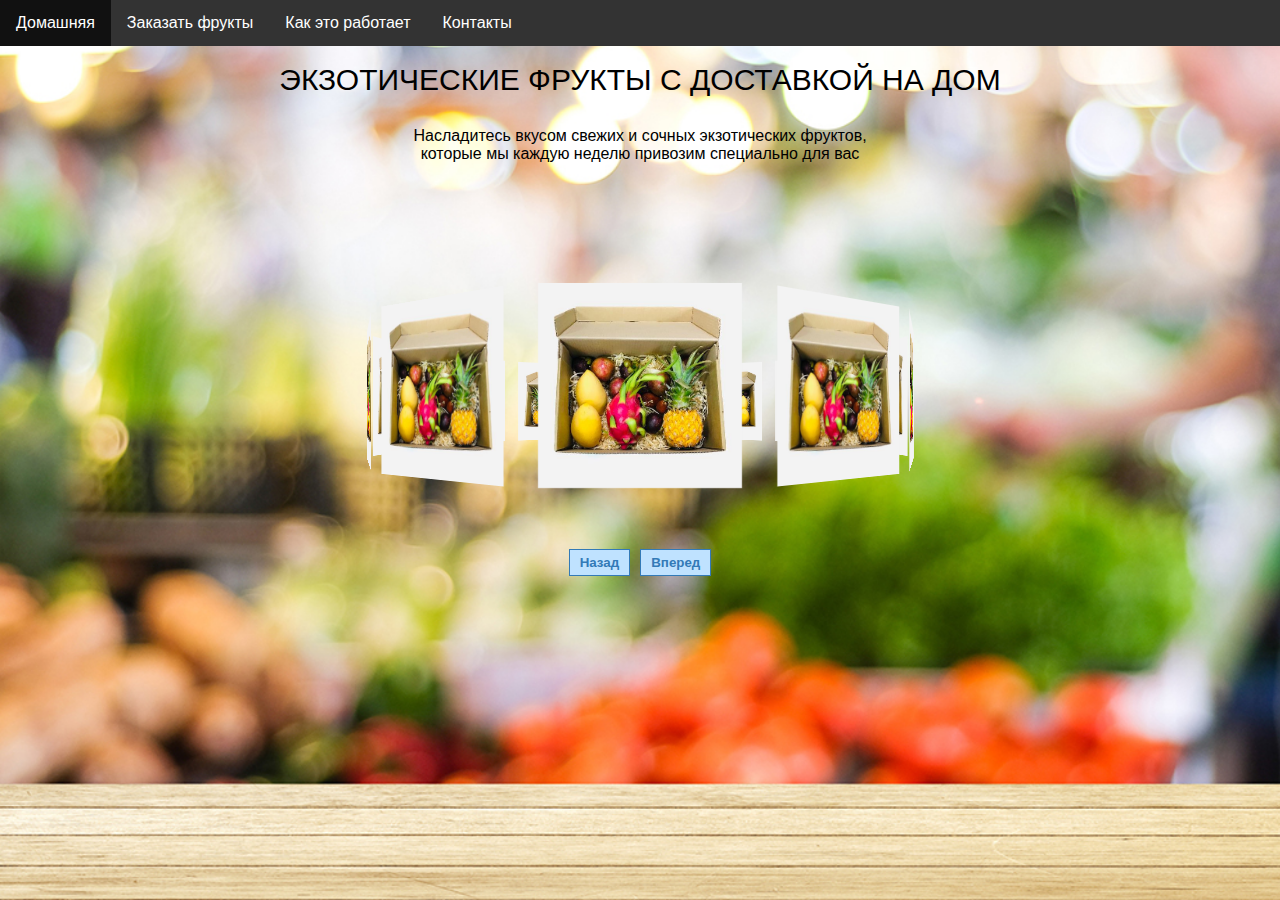
<file: landing/index.html>
<!DOCTYPE html>
<html>
  <head>
    <meta charset="utf-8">
    <link href="css/style.css" rel="stylesheet" type="text/css">
    <link rel="icon" type="img/x-icon" href="ico/favicon.png">
    <title>Fuck yeah</title>
    <script src="js/script.js"></script>
  </head>
  <body>
    <div class="navbar">
        <ul>
            <li>
                <a class="active" href="#">Домашняя</a>
            </li>
            <li>
                <a href="#">Заказать фрукты</a>
            </li>
            <li>
                <a href="#">Как это работает</a>
            </li>
            <li>
                <a href="#">Контакты</a>
            </li>
        </ul>
    </div>

    <div class="text-center" style="margin: 5%;">
      <p class="text-title">ЭКЗОТИЧЕСКИЕ ФРУКТЫ С ДОСТАВКОЙ НА ДОМ</p>
      <p class="text-title-description">Насладитесь вкусом свежих и сочных экзотических фруктов,<br>которые мы каждую неделю привозим специально для вас</p>
    </div>

    <div class="carousel-3d" data-gap="20">
      <figure>
          <div><a href="#any"><img src="img/fruit.jpg" alt=""/></a></div>
          <div><a href="#any"><img src="img/fruit.jpg" alt=""/></a></div>
          <div><a href="#any"><img src="img/fruit.jpg" alt=""/></a></div>
          <div><a href="#any"><img src="img/fruit.jpg" alt=""/></a></div>
          <div><a href="#any"><img src="img/fruit.jpg" alt=""/></a></div>
          <div><a href="#any"><img src="img/fruit.jpg" alt=""/></a></div>
          <div><a href="#any"><img src="img/fruit.jpg" alt=""/></a></div>
          <div><a href="#any"><img src="img/fruit.jpg" alt=""/></a></div>
          <div><a href="#any"><img src="img/fruit.jpg" alt=""/></a></div>
          <div><a href="#any"><img src="img/fruit.jpg" alt=""/></a></div>
          <div><a href="#any"><img src="img/fruit.jpg" alt=""/></a></div>
          <div><a href="#any"><img src="img/fruit.jpg" alt=""/></a></div>
      </figure>
      <nav>
          <button class="nav prev">Назад</button>
          <button class="nav next">Вперед</button>
      </nav>
    </div>

  </body>
</html>
</file>
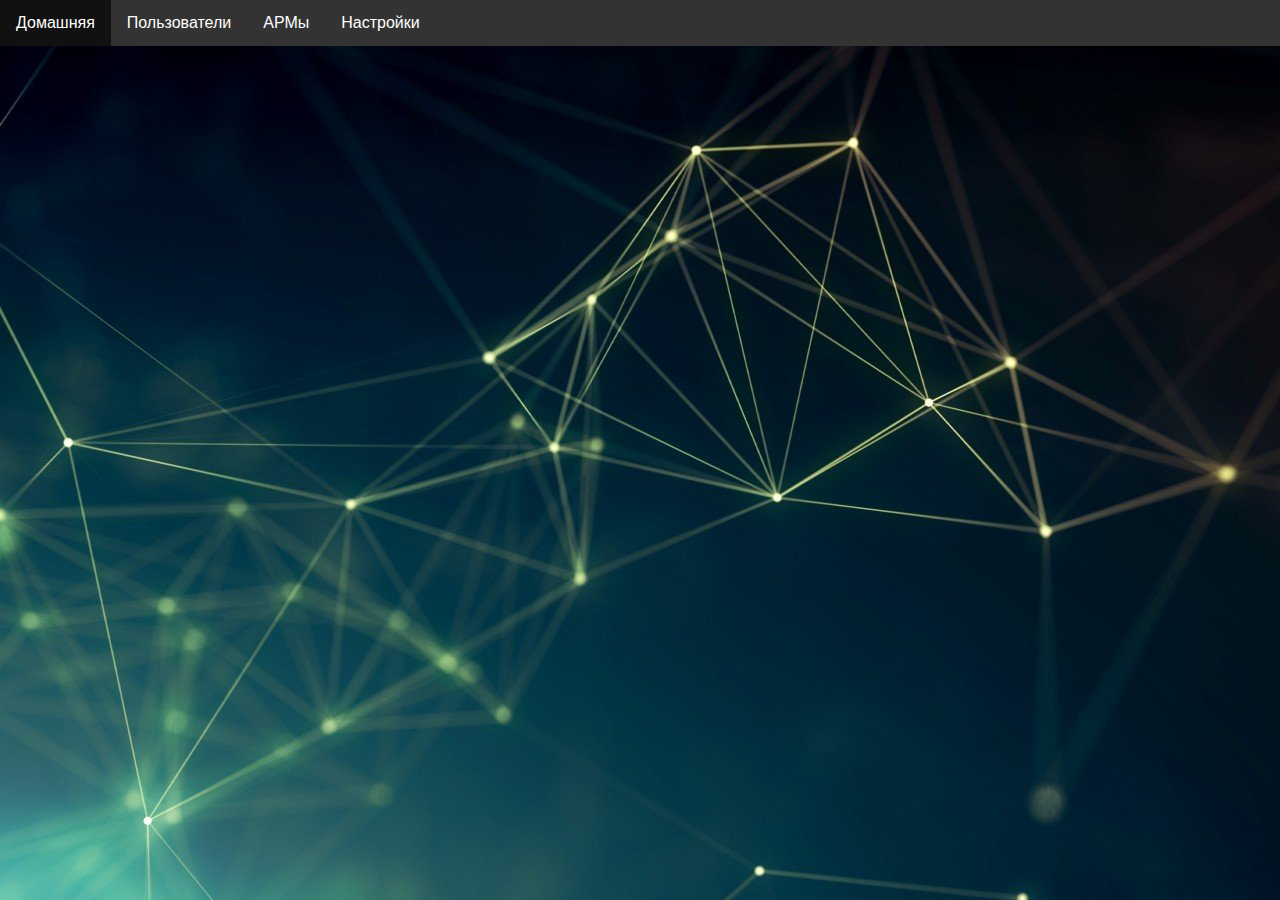
<file: learning/popup/index.html>
<!DOCTYPE html>
<html>
    <head>
        <meta charset="utf-8">
        <title>WA4D0G</title>
        <link rel="icon" type="img/x-icon" href="ico/32/favicon.png">
        <link rel="stylesheet" type="text/css" href="css/site.css">
    </head>
    <body>
        <div class="navbar">
            <ul>
                <li>
                    <a class="active" href="index.html">Домашняя</a>
                </li>
                <li>
                    <a href="pages/users.html">Пользователи</a>
                </li>
                <li>
                    <a href="pages/hosts.html">АРМы</a>
                </li>
                <li>
                    <a href="pages/settings.html">Настройки</a>
                </li>
            </ul>
        </div>
    </body>
</html>
</file>
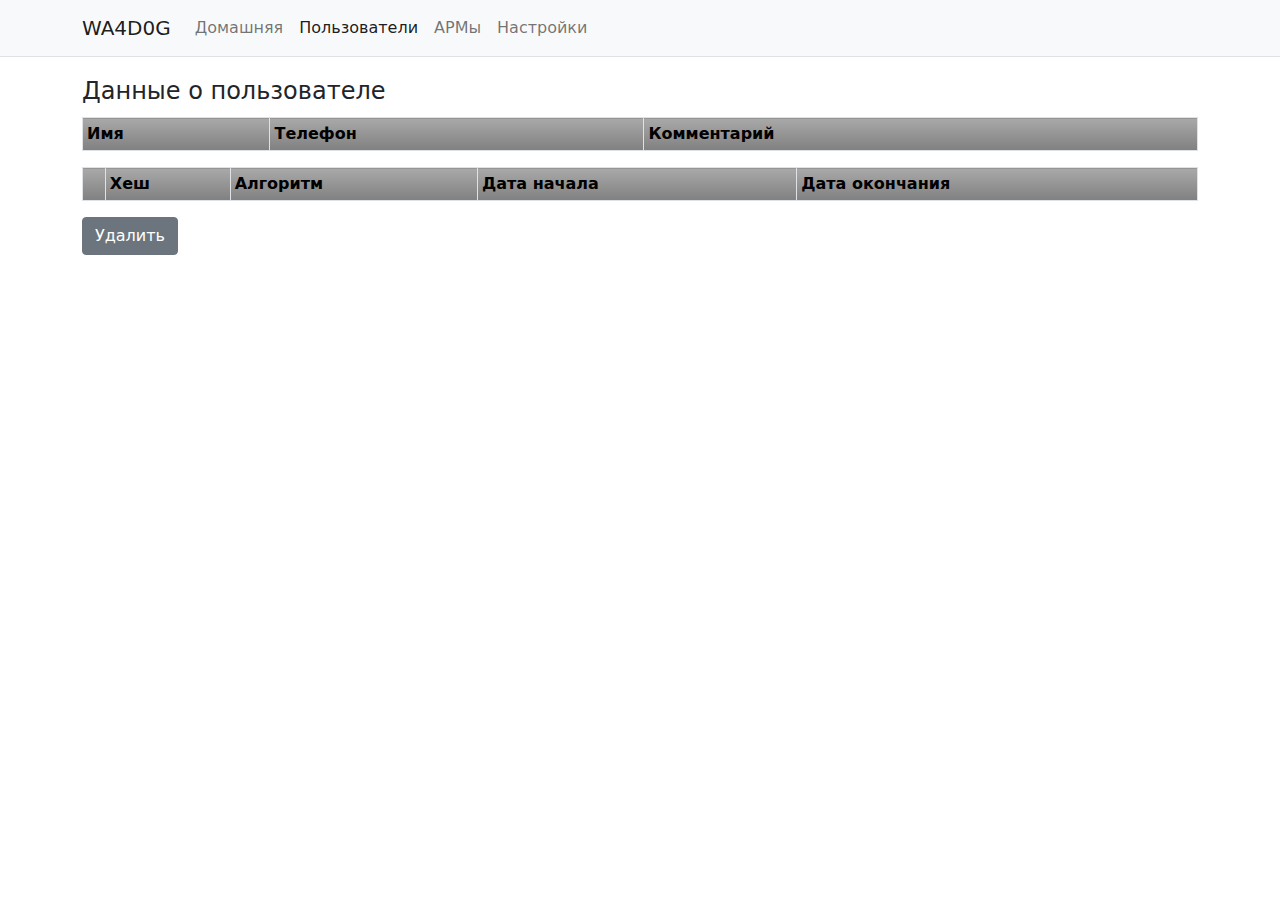
<file: webpanel/pages/current-user.html>
<!DOCTYPE html>
<html lang="ru">
    <head>
        <meta charset="utf-8">
        <title>WA4D0G - Подробности</title>
        <link rel="icon" type="img/x-icon" href="../ico/32/favicon.png">
        <link rel="stylesheet" href="../bootstrap/css/bootstrap.min.css">
        <link rel="stylesheet" href="../bootstrap/css/bootstrap.css">
        <link rel="stylesheet" href="../bootstrap/css/bootstrap-grid.css">
        <link rel="stylesheet" href="../bootstrap/css/bootstrap-reboot.css">
        
        <script src="../bootstrap/js/bootstrap.js"></script>
        <script src="../bootstrap/js/bootstrap.min.js"></script>
        <script src="../bootstrap/js/bootstrap.bundle.js"></script>
        <script src="../bootstrap/js/bootstrap.bundle.min.js"></script>

        <link rel="stylesheet" type="text/css" href="../css/site.css">
    </head>
    <body>
        <header>
            <nav class="navbar navbar-expand-sm navbar-light bg-light border-bottom mb-3">
                <div class="container">
                    <a class="navbar-brand" href="../index.html">WA4D0G</a>
                    <ul class="navbar-nav flex-grow-1">
                        <li class="nav-item">
                            <a class="nav-link" href="../index.html">Домашняя</a>
                        </li>
                        <li class="nav-item">
                            <a class="nav-link active" href="../pages/users.html">Пользователи</a>
                        </li>
                        <li class="nav-item">
                            <a class="nav-link" href="../pages/hosts.html">АРМы</a>
                        </li>
                        <li class="nav-item">
                            <a class="nav-link" href="../pages/settings.html">Настройки</a>
                        </li>
                    </ul>
                </div>
            </nav>
        </header>
        <div class="container">
            <main role="main" class="pb-3">
                <fieldset>
                    <legend>Данные о пользователе</legend>
                    <table class="table table-hover table-sm table-stripped table-bordered">
                        <thead class="thead-dark">
                            <tr>
                                <th>Имя</th>
                                <th>Телефон</th>
                                <th>Комментарий</th>
                            </tr>
                        </thead>
                        <tbody id="currentUserPersonalInfoTable"></tbody>
                    </table>
                    <table class="table table-hover table-sm table-stripped table-bordered">
                        <thead>
                            <tr>
                                <th></th>
                                <th>Хеш</th>
                                <th>Алгоритм</th>
                                <th>Дата начала</th>
                                <th>Дата окончания</th>
                            </tr>
                        </thead>
                        <tbody id="currentUserCertInfoTable"></tbody>
                    </table>
                    <button id="deleteCertificatesButton" class="btn btn-secondary">Удалить</button>
                    <script src="../js/fetch-current-user.js"></script>
                </fieldset>
            </main>
        </div>
    </body>
</html>
</file>
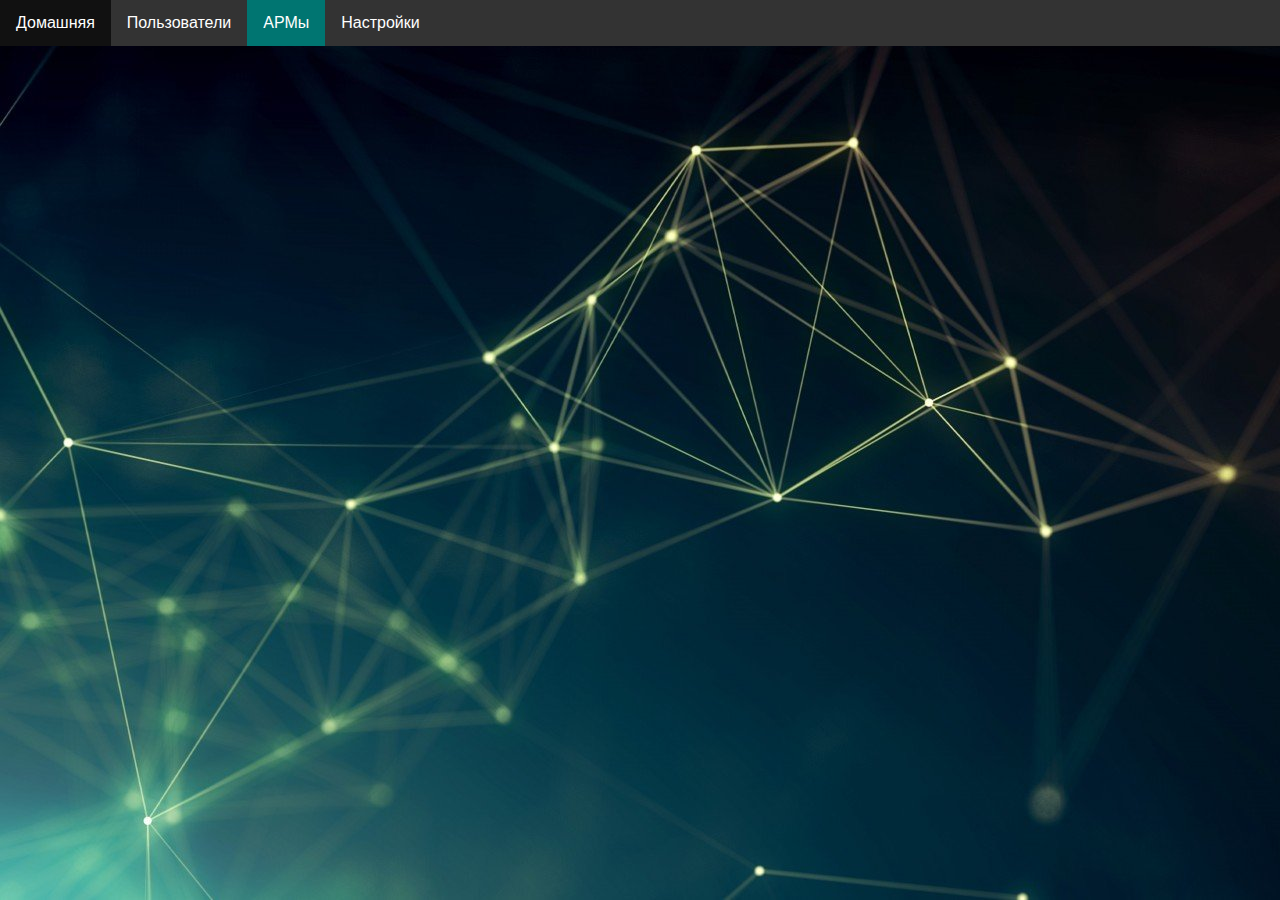
<file: learning/popup/pages/hosts.html>
<!DOCTYPE html>
<html>
    <head>
        <meta charset="utf-8">
        <title>WA4D0G - АРМы</title>
        <link rel="icon" type="img/x-icon" href="../ico/32/favicon.png">
        <link rel="stylesheet" type="text/css" href="../css/site.css">
    </head>
    <body>
        <div class="navbar">
            <ul>
                <li>
                    <a href="../index.html">Домашняя</a>
                </li>
                <li>
                    <a href="../pages/users.html">Пользователи</a>
                </li>
                <li>
                    <a class="active" href="../pages/hosts.html">АРМы</a>
                </li>
                <li>
                    <a href="../pages/settings.html">Настройки</a>
                </li>
            </ul>
        </div>
    </body>
</html>
</file>
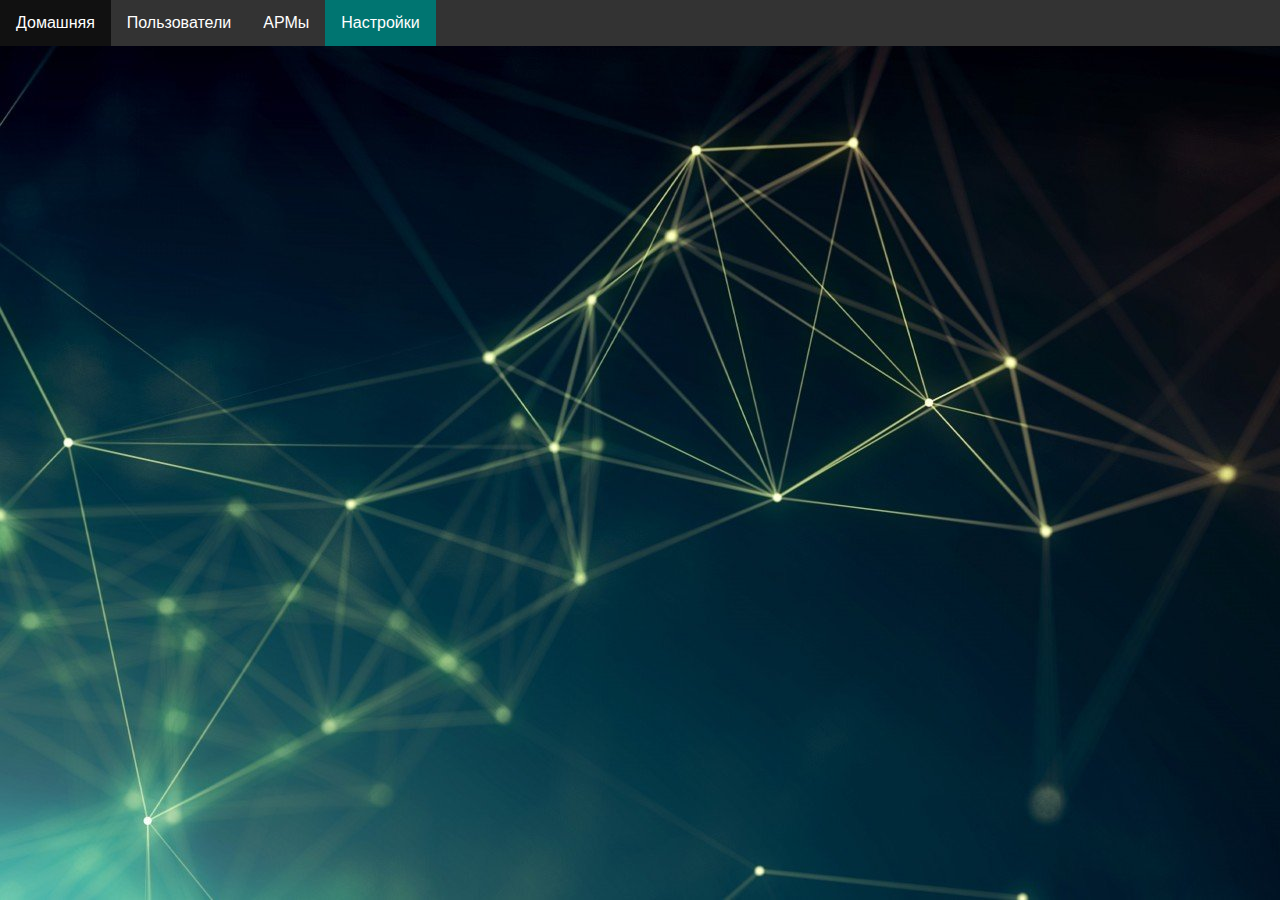
<file: learning/popup/pages/settings.html>
<!DOCTYPE html>
<html>
    <head>
        <meta charset="utf-8">
        <title>WA4D0G - Настройки</title>
        <link rel="icon" type="img/x-icon" href="../ico/32/favicon.png">
        <link rel="stylesheet" type="text/css" href="../css/site.css">
    </head>
    <body>
        <div class="navbar">
            <ul>
                <li>
                    <a href="../index.html">Домашняя</a>
                </li>
                <li>
                    <a href="../pages/users.html">Пользователи</a>
                </li>
                <li>
                    <a href="../pages/hosts.html">АРМы</a>
                </li>
                <li>
                    <a class="active" href="../pages/settings.html">Настройки</a>
                </li>
            </ul>
        </div>
    </body>
</html>
</file>
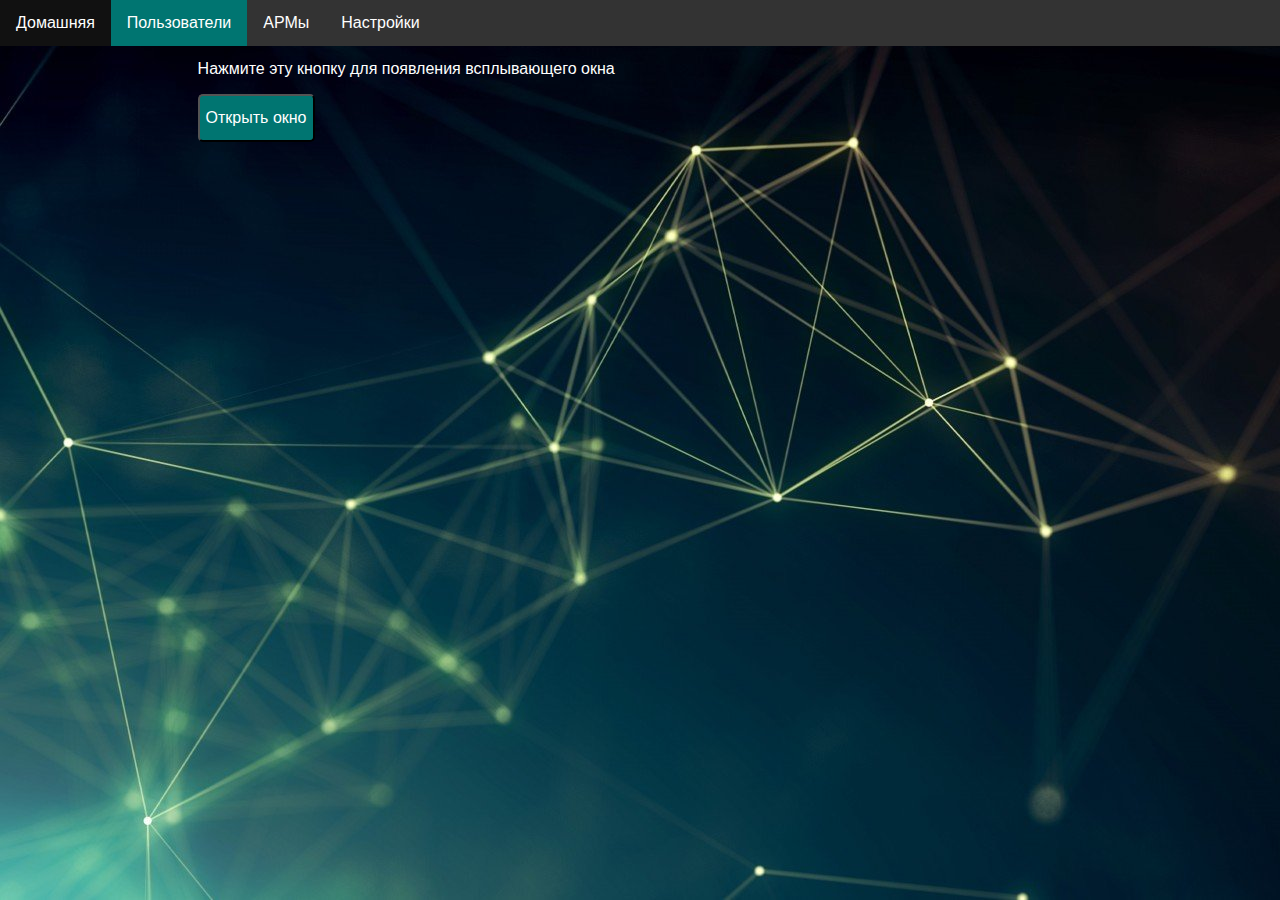
<file: learning/popup/pages/users.html>
<!DOCTYPE html>
<html>
    <head>
        <meta charset="utf-8">
        <title>WA4D0G - Пользователи</title>
        <link rel="icon" type="img/x-icon" href="../ico/32/favicon.png">
        <link rel="stylesheet" type="text/css" href="../css/site.css">
    </head>
    <body>
        <div class="navbar">
            <ul>
                <li>
                    <a href="../index.html">Домашняя</a>
                </li>
                <li>
                    <a class="active" href="../pages/users.html">Пользователи</a>
                </li>
                <li>
                    <a href="../pages/hosts.html">АРМы</a>
                </li>
                <li>
                    <a href="../pages/settings.html">Настройки</a>
                </li>
            </ul>
        </div>

        <div class="popup-window" id="popup">
            <p>Test popup window</p>
            <button class="button" onclick=
                                       "document.getElementById('popup').style.opacity=0; 
                                        document.getElementById('popup').style.transition='0.25s'; 
                                        document.getElementById('mainContent').className = 'content';
                                        document.getElementsByName('body').style.filter=brightness('100%')">Закрыть окно</button>
        </div>

        <div class="content" id="mainContent">
            <div>
                <p>Нажмите эту кнопку для появления всплывающего окна</p>
                <button class="button" onclick=
                                        "document.getElementById('popup').style.opacity=1; 
                                         document.getElementById('popup').style.transition='0.25s'; 
                                         document.getElementById('mainContent').className = 'content-blurred';
                                         document.getElementsByName('body').style.filter=brightness('30%%')">Открыть окно</button>
            </div>
        </div>
    </body>
</html>
</file>
<file: landing/css/style.css>
body {
    font-family: -apple-system, BlinkMacSystemFont, 'Segoe UI', Roboto, Oxygen, Ubuntu, Cantarell, 'Open Sans', 'Helvetica Neue', sans-serif;
    background-image: url("../img/background.jpg");
    background-size: cover;
    background-attachment: fixed;
}

.test-image {
    position: relative;
    box-shadow: 5px 5px 10px 5px #a6a6a6;
    border-radius: 5px;
}

.navbar ul {
    list-style-type: none;
    position: fixed;
    top: 0;
    left: 0;
    right: 0;
    width: 100%;
    margin: 0;
    padding: 0;
    overflow: hidden;
    background-color: #333;
  }
  
  .navbar li {
    float: left;
  }
  
  .navbar li a {
    display: block;
    color: white;
    text-align: center;
    padding: 14px 16px;
    text-decoration: none;
  }
  
  /* Change the link color to #111 (black) on hover */
  .navbar li a:hover {
    background-color: #111;
  }

  .active {
    background-color: #04AA6D;
  }

  footer {
    display: flex;
    justify-content: center;
    padding: 5px;
    background-color: #45a1ff;
    color: #fff;
  }

  .carousel-3d {
    padding: 20px;
    -webkit-perspective: 500px;
    perspective: 500px;
    display: flex;
    flex-direction: column;
    align-items: center;
    overflow: hidden;
  }

  .carousel-3d > * {
      flex: 0 0 auto;
  }

  .carousel-3d figure {
      margin: 3%;
      width: 20%;
      -webkit-transform-style: preserve-3d;
      transform-style: preserve-3d;
      transition: -webkit-transform 0.5s;
      transition: transform 0.5s;
      transition: transform 0.5s, -webkit-transform 0.5s;
  }

  .carousel-3d figure img,
  .carousel-3d figure div {
      width: 100%;
      box-sizing: border-box;
      padding: 0;
  }

  .carousel-3d figure div:not(:first-of-type),
  .carousel-3d figure img:not(:first-of-type) {
      position: absolute;
      left: 0;
      top: 0;
  }

  .carousel-3d nav {
      display: flex;
      justify-content: center;
      margin: 20px 0 0;
  }

  .carousel-3d nav button {
      flex: 0 0 auto;
      margin: 0 5px;
      cursor: pointer;
      color: #337AB7;
      background: #BFE2FF;
      border: 1px solid #337AB7;
      padding: 5px 10px;
      font-weight: bold;
      transition: all .3s ease;
  }
  
  .carousel-3d nav button:hover {
      color: #FFF;
      background: #337AB7;
  }

  .text-center {
    text-align: center;
  }

  .text-title {
    font-size: 30px;
    font-stretch: extra-condensed;
  }

  .text-title-description {
    font-size: 25;
    font-stretch: condensed;
  }
</file>
<file: learning/popup/css/site.css>
body {
    font-family: -apple-system, BlinkMacSystemFont, 'Segoe UI', Roboto, Oxygen, Ubuntu, Cantarell, 'Open Sans', 'Helvetica Neue', sans-serif;
    background-image: url("../img/backgroud.jpg");
    background-size: cover;
    background-attachment: fixed;
}

fieldset {
    min-width: 0;
    padding: 0;
    margin: 0;
    border: 0;
}

legend {
    display: block;
    width: 100%;
    max-width: 100%;
    padding: 0;
    margin-bottom: .5rem;
    font-size: 1.5rem;
    line-height: inherit;
    color: inherit;
    white-space: normal;
}

.navbar ul {
    list-style-type: none;
    position: fixed;
    top: 0;
    left: 0;
    right: 0;
    width: 100%;
    margin: 0;
    padding: 0;
    overflow: hidden;
    background-color: #333;
}
  
.navbar li {
    float: left;
}
  
.navbar li a {
    display: block;
    color: white;
    text-align: center;
    padding: 14px 16px;
    text-decoration: none;
}
  
  /* Change the link color to #111 (black) on hover */
.navbar li a:hover {
    background-color: #111;
}

.navbar .active {
    background-color: #007571;
}

.content {
    vertical-align: middle;
    margin-top: 60px;
    color: white;
    margin-left: 15%;
    margin-right: 15%;
}

.popup-window {
    border-radius: 5px;
    width: 20%;
    height: 20%;
    padding: 2em;
    position: absolute;
    left: calc(50% - 10%);
    top: calc(50% - 10%);
    background-color: #585c5c;
    text-align: center;
    transition: 2s;
    opacity: 0;
}

.button {
    height: 3em;
    font-family: -apple-system, BlinkMacSystemFont, 'Segoe UI', Roboto, Oxygen, Ubuntu, Cantarell, 'Open Sans', 'Helvetica Neue', sans-serif;
    font-size: 1rem;
    background-color: #007571;
    color: white;
    border-radius: 5px;
    text-align: center;
}

.content-blurred {
    vertical-align: middle;
    margin-top: 60px;
    color: white;
    margin-left: 15%;
    margin-right: 15%;
    filter: brightness(30%);
}
</file>
<file: webpanel/css/site.css>
﻿/* Please see documentation at https://docs.microsoft.com/aspnet/core/client-side/bundling-and-minification
for details on configuring this project to bundle and minify static web assets. */

a.navbar-brand {
  white-space: normal;
  text-align: center;
  word-break: break-all;
}

/* Provide sufficient contrast against white background */
a {
  color: #0366d6;
}

.btn-primary {
  color: #fff;
  background-color: #1b6ec2;
  border-color: #1861ac;
}

.btn-action {
  background-repeat: no-repeat;
  background-size: cover;
  width: 25px;
  height: 25px;
  border: none;
  background-color: transparent;
}

.btn-search {
  background-image: url("../ico/32/search.png");
}

.btn-delete {
  background-image: url("../ico/32/delete.png");
}

.nav-pills .nav-link.active, .nav-pills .show > .nav-link {
  color: #fff;
  background-color: #1b6ec2;
  border-color: #1861ac;
}

/* Sticky footer styles
-------------------------------------------------- */
html {
  font-size: 14px;
}
@media (min-width: 768px) {
  html {
    font-size: 16px;
  }
}

.border-top {
  border-top: 1px solid #e5e5e5;
}
.border-bottom {
  border-bottom: 1px solid #e5e5e5;
}

.box-shadow {
  box-shadow: 0 .25rem .75rem rgba(0, 0, 0, .05);
}

button.accept-policy {
  font-size: 1rem;
  line-height: inherit;
}

/* Sticky footer styles
-------------------------------------------------- */
html {
  position: relative;
  min-height: 100%;
}

body {
  /* Margin bottom by footer height */
  margin-bottom: 60px;
}
.footer {
  position: absolute;
  bottom: 0;
  width: 100%;
  white-space: nowrap;
  line-height: 60px; /* Vertically center the text there */
}

table th {
  background-image: linear-gradient(darkgray, gray);
  color: black;
}
</file>
